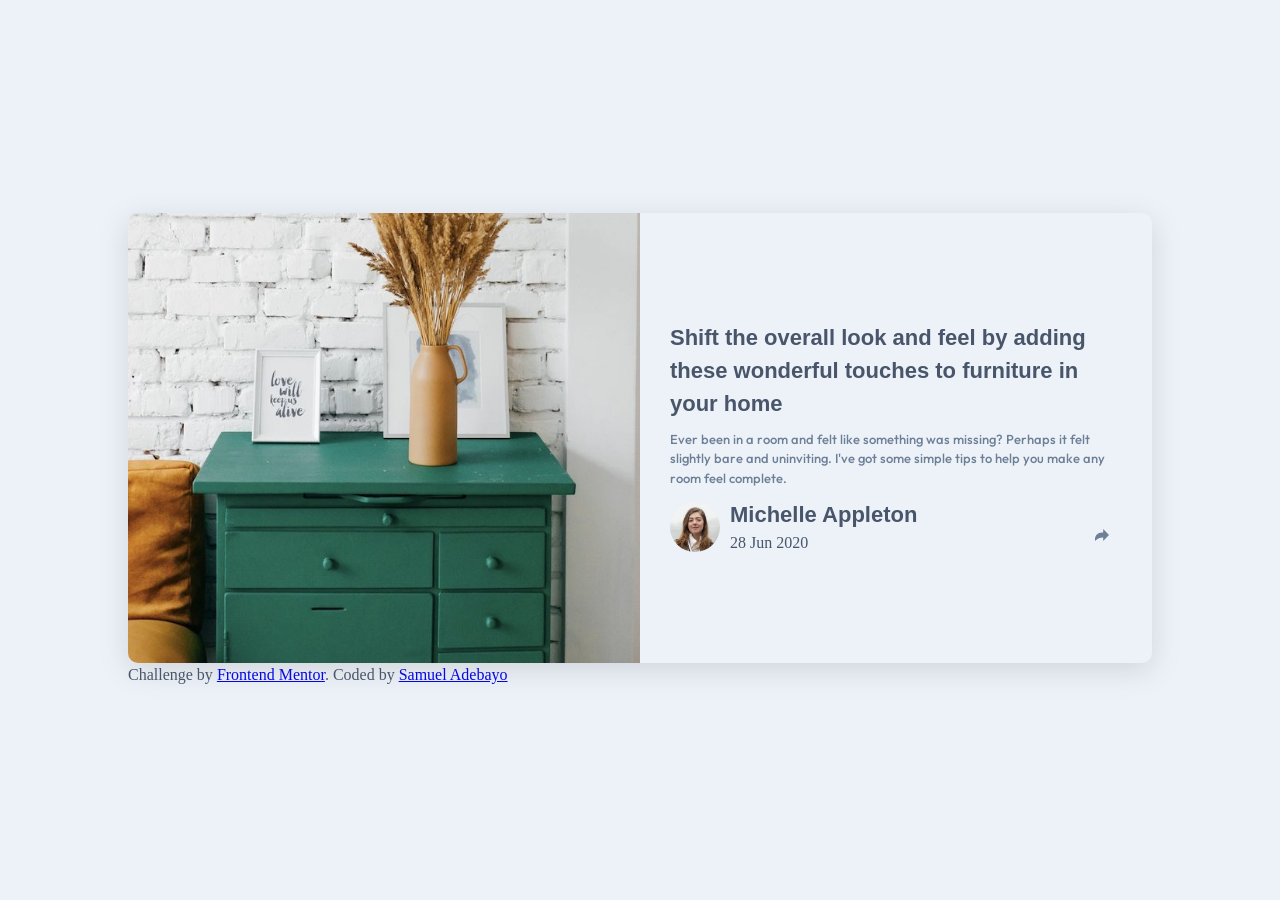
<file: index.html>
<!DOCTYPE html>
<html lang="en">
	<head>
		<meta charset="UTF-8" />
		<meta name="viewport" content="width=device-width, initial-scale=1.0" />
		<link rel="preconnect" href="https://fonts.googleapis.com" />
		<link rel="preconnect" href="https://fonts.gstatic.com" crossorigin />
		<link
			href="https://fonts.googleapis.com/css2?family=Dancing+Script:wght@700&family=Outfit:wght@100;200;300;400;500;600;700;800;900&display=swap"
			rel="stylesheet"
		/>
		<link
			rel="icon"
			type="image/png"
			sizes="32x32"
			href="./images/favicon-32x32.png"
		/>
		<link rel="stylesheet" href="styles/styles.css" />
		<script src="script/script.js" defer></script>
		<title>Frontend Mentor | Article preview component</title>
	</head>
	<body>
		<main class="container">
			<img src="images/drawers.jpg" alt="drawers" class="drawerimg" />
			<section class="writing">
				<h1>
					Shift the overall look and feel by adding these wonderful touches
					to furniture in your home
				</h1>
				<p>
					Ever been in a room and felt like something was missing? Perhaps
					it felt slightly bare and uninviting. I've got some simple tips
					to help you make any room feel complete.
				</p>
				<div class="info">
					<img
						src="images/avatar-michelle.jpg"
						alt="avatar-michelle"
						class="avatar"
					/>
					<div class="discription">
						<h2>Michelle Appleton</h2>
						<span>28 Jun 2020</span>
					</div>
					<button class="shareicon">
						<div class="smallsharebx">
							<span>SHARE</span>
							<div class="smallicons">
								<img
									src="images/icon-facebook.svg"
									alt="facebookicon"
									class="smallsocialIcons"
								/>
								<img
									src="images/icon-twitter.svg"
									alt="twittericon"
									class="smallsocialIcons"
								/>
								<img
									src="images/icon-pinterest.svg"
									alt="pintresticon"
									class="smallsocialIcons"
								/>
							</div>
						</div>
						<img src="images/icon-share.svg" alt="icon-share" />
					</button>
				</div>
				<div class="sharebox">
					<span>SHARE</span>
					<div class="icons">
						<img
							src="images/icon-facebook.svg"
							alt="facebookicon"
							class="socialIcons"
						/>
						<img
							src="images/icon-twitter.svg"
							alt="twittericon"
							class="socialIcons"
						/>
						<img
							src="images/icon-pinterest.svg"
							alt="pintresticon"
							class="socialIcons"
						/>
					</div>
				</div>
			</section>
		</main>

		<div class="attribution">
			Challenge by
			<a href="https://www.frontendmentor.io?ref=challenge" target="_blank"
				>Frontend Mentor</a
			>. Coded by <a href="#">Samuel Adebayo</a>
		</div>
	</body>
</html>
</file>
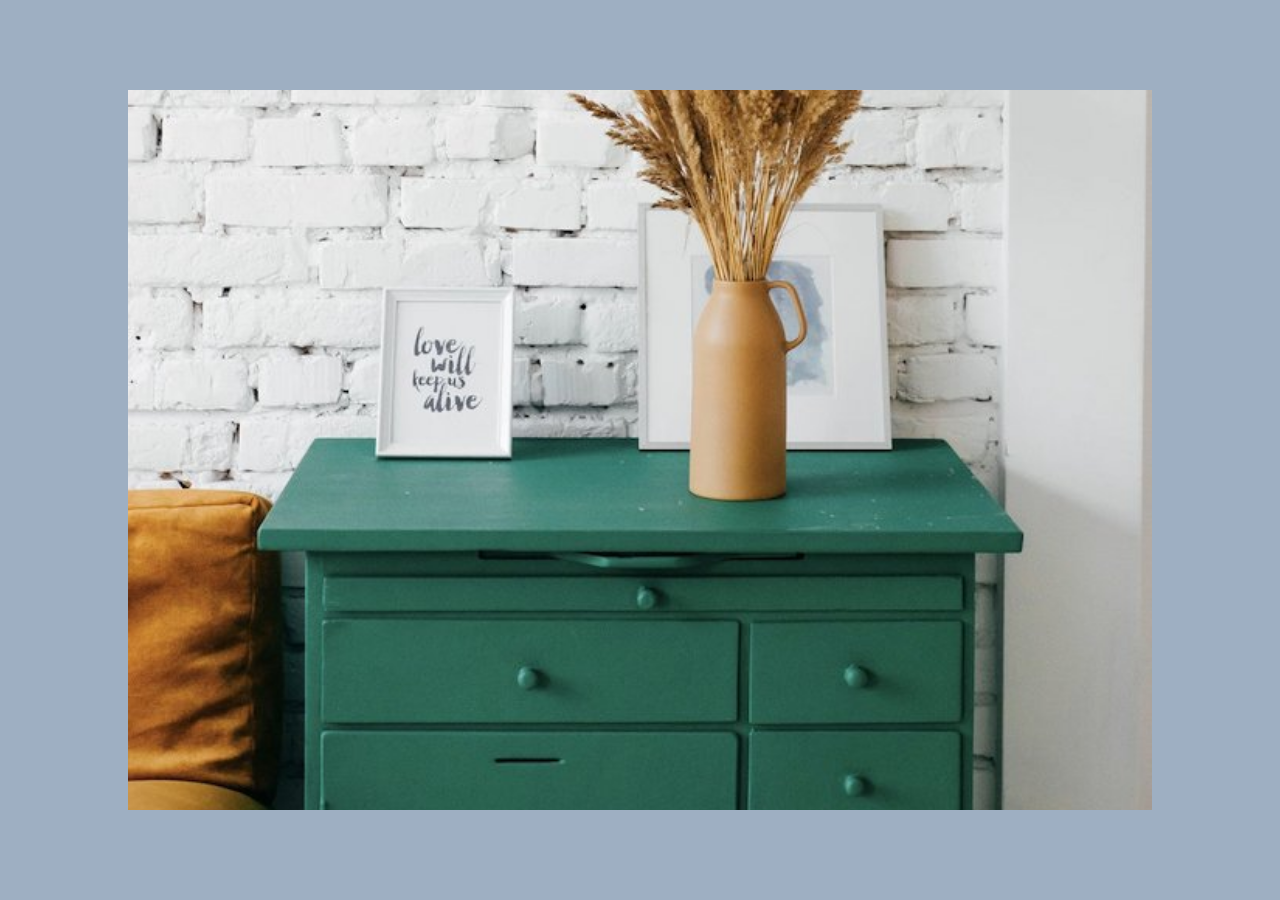
<file: article-preview-component-master/index.html>
<!DOCTYPE html>
<html lang="en">
	<head>
		<meta charset="UTF-8" />
		<meta name="viewport" content="width=device-width, initial-scale=1.0" />
<link rel="preconnect" href="https://fonts.googleapis.com">
<link rel="preconnect" href="https://fonts.gstatic.com" crossorigin>
<link href="https://fonts.googleapis.com/css2?family=Dancing+Script:wght@700&family=Outfit:wght@100;200;300;400;500;600;700;800;900&display=swap" rel="stylesheet">
		<link
			rel="icon"
			type="image/png"
			sizes="32x32"
			href="./images/favicon-32x32.png"
		/>
		<link rel="stylesheet" href="styles/styles.css" />
		<title>Frontend Mentor | Article preview component</title>
	</head>
	<body>
		<main class="container">
			<img src="images/drawers.jpg" alt="drawers" class="drawerimg" />
			<section class="writing">
        <h1>
				Shift the overall look and feel by adding these wonderful touches to
				furniture in your home
			</h1>
			<p>
				Ever been in a room and felt like something was missing? Perhaps it
				felt slightly bare and uninviting. I’ve got some simple tips to help
				you make any room feel complete.
			</p>
      </section>
			<div class="info">
				<h2>Michelle Appleton</h2>
				<span>28 Jun 2020</span>

				<!--SHARE      There would be  a before box here-->
			</div>
		</main>

		<!-- <div class="attribution">
			Challenge by
			<a href="https://www.frontendmentor.io?ref=challenge" target="_blank"
				>Frontend Mentor</a
			>. Coded by <a href="#">Your Name Here</a>. -->
		</div>
	</body>
</html>
</file>
<file: styles/styles.css>
html,
body,
div,
span,
applet,
object,
iframe,
h1,
h2,
h3,
h4,
h5,
h6,
p,
blockquote,
pre,
a,
abbr,
acronym,
address,
big,
cite,
code,
del,
dfn,
em,
img,
ins,
kbd,
q,
s,
samp,
small,
strike,
strong,
sub,
sup,
tt,
var,
b,
u,
i,
center,
dl,
dt,
dd,
ol,
ul,
li,
fieldset,
form,
label,
legend,
table,
caption,
tbody,
tfoot,
thead,
tr,
th,
td,
article,
aside,
canvas,
details,
embed,
figure,
figcaption,
footer,
header,
hgroup,
menu,
nav,
output,
ruby,
section,
summary,
time,
mark,
audio,
video {
  margin: 0;
  padding: 0;
  border: 0;
  vertical-align: baseline;
  box-sizing: border-box;
}

html {
  font-size: 16px;
  font-family: serif;
}

body {
  width: 100%;
  height: 100vh;
  line-height: 1.5;
  -webkit-font-smoothing: antialiased;
}

input,
button,
textarea,
select {
  font: inherit;
}

img,
picture,
video,
canvas,
svg {
  display: block;
  max-width: 100%;
}

p,
h1,
h2,
h3,
h4,
h5,
h6 {
  overflow-wrap: break-word;
}

h1,
h2,
h3,
h4,
h5,
h6 {
  font-family: sans-serif;
}

#root,
#__next {
  isolation: isolate;
}

article,
aside,
details,
figcaption,
figure,
footer,
header,
hgroup,
menu,
nav,
section {
  display: block;
}

ol,
ul {
  list-style: none;
}

table {
  border-collapse: collapse;
  border-spacing: 0;
}

body {
  background: hsl(210deg, 46%, 95%);
  display: grid;
  height: 100vh;
  place-content: center;
  color: hsl(217deg, 19%, 35%);
}
body p {
  font-size: 13px;
  color: hsl(214deg, 17%, 51%);
  font-weight: 500;
  font-family: "Dancing Script", cursive;
  font-family: "Outfit", sans-serif;
  margin-top: 10px;
}
body h1, body h2 {
  font-weight: 700;
  font-size: 22px;
}

.container {
  width: 80vw;
  background: hsl(210deg, 46%, 95%);
  border-radius: 10px;
  overflow: hidden;
  position: relative;
  box-shadow: rgba(100, 100, 111, 0.2) 0px 7px 29px 0px;
}
@media screen and (min-width: 600px) {
  .container {
    display: flex;
    height: 50vh;
    align-items: center;
  }
}
.container .drawerimg {
  width: 100%;
}
@media screen and (min-width: 600px) {
  .container .drawerimg {
    width: 50%;
    height: 100%;
  }
}
.container .writing {
  padding: 20px;
}
@media screen and (min-width: 600px) {
  .container .writing {
    width: 50%;
    padding: 0 5px;
  }
}
@media screen and (min-width: 700px) {
  .container .writing {
    padding: 0 30px;
  }
}
.container .info {
  display: flex;
  align-items: center;
  padding-top: 10px;
}
.container .info .avatar {
  width: 50px;
  height: 50px;
  border-radius: 50%;
  margin-right: 10px;
}
.container .info .shareicon {
  width: 40px;
  align-self: flex-end;
  height: 40px;
  position: relative;
  border-radius: 50%;
  background-color: hsl(210deg, 46%, 95%);
  margin-left: auto;
  transition: 0.5s;
  display: flex;
  justify-content: center;
  align-items: center;
  z-index: 100;
  cursor: pointer;
  border: none;
}
.container .info .shareicon:hover {
  background-color: hsl(212deg, 23%, 69%);
}
.container .info .shareicon img {
  width: 50%;
}
.container .info .shareicon .smallsharebx {
  position: absolute;
  display: none;
  justify-content: space-around;
  top: -50px;
  padding: 10px;
  right: 0;
  background-color: hsl(217deg, 19%, 35%);
  width: 200px;
  transition: 0.5s;
  border-radius: 20px;
}
.container .info .shareicon .smallsharebx::after {
  content: "";
  border-left: 10px solid transparent;
  border-right: 10px solid transparent;
  border-top: 10px solid hsl(217deg, 19%, 35%);
  position: absolute;
  bottom: -10px;
  right: 15px;
  height: 0;
  width: 0;
}
.container .info .shareicon .smallsharebx span {
  color: hsl(210deg, 46%, 95%);
}
.container .info .shareicon .smallsharebx .smallicons {
  display: flex;
  justify-content: space-around;
  align-items: center;
  width: 100px;
}
.container .info .shareicon .smallsharebx .smallicons .smallsocialIcons {
  width: 20px;
  height: 20px;
}
@media screen and (min-width: 600px) {
  .container .info .shareicon .smallsharebx.active {
    display: flex;
  }
}
.container .sharebox {
  position: absolute;
  opacity: 0;
  left: 0;
  bottom: 0;
  width: 100%;
  height: 12%;
  background-color: hsl(217deg, 19%, 35%);
  display: flex;
  transition: 0.3s;
  align-items: center;
  padding: 0 20px;
}
@media screen and (min-width: 600px) {
  .container .sharebox {
    display: none;
  }
}
.container .sharebox .icons {
  display: flex;
  width: 40%;
  justify-content: space-around;
  align-items: center;
  cursor: pointer;
}
.container .sharebox span {
  color: hsl(212deg, 23%, 69%);
}
.container .sharebox .socialIcons {
  height: 25px;
  width: 25px;
}
.container .sharebox.active {
  opacity: 10;
}
.container .attribution {
  font-size: 11px;
  text-align: center;
  position: absolute;
  bottom: 0;
}
.container .attribution a {
  color: hsl(228deg, 45%, 44%);
}/*# sourceMappingURL=styles.css.map */
</file>
<file: article-preview-component-master/styles/styles.css>
html,
body,
div,
span,
applet,
object,
iframe,
h1,
h2,
h3,
h4,
h5,
h6,
p,
blockquote,
pre,
a,
abbr,
acronym,
address,
big,
cite,
code,
del,
dfn,
em,
img,
ins,
kbd,
q,
s,
samp,
small,
strike,
strong,
sub,
sup,
tt,
var,
b,
u,
i,
center,
dl,
dt,
dd,
ol,
ul,
li,
fieldset,
form,
label,
legend,
table,
caption,
tbody,
tfoot,
thead,
tr,
th,
td,
article,
aside,
canvas,
details,
embed,
figure,
figcaption,
footer,
header,
hgroup,
menu,
nav,
output,
ruby,
section,
summary,
time,
mark,
audio,
video {
  margin: 0;
  padding: 0;
  border: 0;
  vertical-align: baseline;
  box-sizing: border-box;
}

html {
  font-size: 16px;
  font-family: serif;
}

body {
  width: 100%;
  height: 100vh;
  line-height: 1.5;
  -webkit-font-smoothing: antialiased;
}

input,
button,
textarea,
select {
  font: inherit;
}

img,
picture,
video,
canvas,
svg {
  display: block;
  max-width: 100%;
}

p,
h1,
h2,
h3,
h4,
h5,
h6 {
  overflow-wrap: break-word;
}

h1,
h2,
h3,
h4,
h5,
h6 {
  font-family: sans-serif;
}

#root,
#__next {
  isolation: isolate;
}

article,
aside,
details,
figcaption,
figure,
footer,
header,
hgroup,
menu,
nav,
section {
  display: block;
}

ol,
ul {
  list-style: none;
}

table {
  border-collapse: collapse;
  border-spacing: 0;
}

body {
  background: hsl(212deg, 23%, 69%);
  display: grid;
  height: 100vh;
  place-content: center;
}
body p {
  font-size: 13px;
  font-weight: 500;
  font-family: "Dancing Script", cursive;
  font-family: "Outfit", sans-serif;
}
body h1, body h2 {
  font-weight: 700;
}

.container {
  width: 80vw;
  height: 80vh;
  background: hsl(210deg, 46%, 95%);
  overflow: hidden;
}
.container .drawerimg {
  width: 100%;
  margin-top: -50px;
}
.container .writing {
  padding: 20px;
}

.attribution {
  font-size: 11px;
  text-align: center;
  position: absolute;
  bottom: 0;
}
.attribution a {
  color: hsl(228deg, 45%, 44%);
}/*# sourceMappingURL=styles.css.map */
</file>
